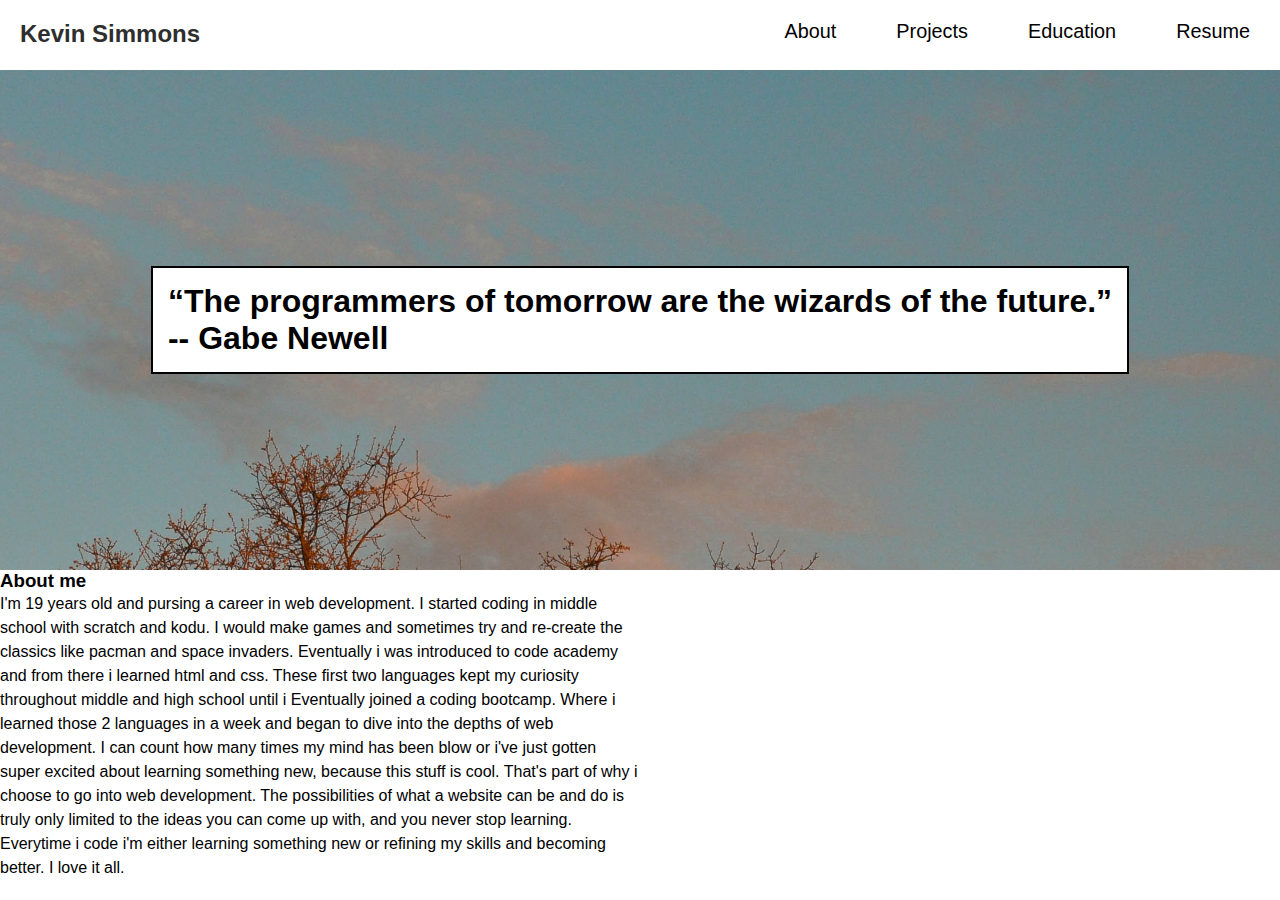
<file: index.html>
<!DOCTYPE html>
<html lang="en">
<head>
    <meta charset="UTF-8">
    <meta http-equiv="X-UA-Compatible" content="IE=edge">
    <meta name="viewport" content="width=device-width, initial-scale=1.0">
    <!-- CSS LINK -->
    <link rel="stylesheet" href="./assets/css/index.css">
    <title>portfolio</title>
</head>
<body>
    <header>
        <a href="./index.html"><h1 class="logo">Kevin Simmons</h1></a>
        <nav>
            <ul>
                <li><a href="#">About</a></li>
                <li><a href="#">Projects</a></li>
                <li><a href="#">Education</a></li>
                <li><a href="#">Resume</a></li>
            </ul>
        </nav>
    </header>
    <main>
        <section class="hero">
            <div class="hero-cta">
                <h1>
                    “The programmers of tomorrow are the wizards of the future.”<br/>
                    -- Gabe Newell
                </h1>
            </div>
        </section>
        <section class="about-section">
            <h3>About me</h3>
            <p>I'm 19 years old and pursing a career in web development. I started coding in middle school with scratch and kodu. I would make games and sometimes try and re-create
                the classics like pacman and space invaders. Eventually i was introduced to code academy and from there i learned html and css. These first two languages kept my 
                curiosity throughout middle and high school until i Eventually joined a coding bootcamp. Where i learned those 2 languages in a week and began to dive into the depths
                of web development. I can count how many times my mind has been blow or i've just gotten super excited about learning something new, because this stuff is cool.
                That's part of why i choose to go into web development. The possibilities of what a website can be and do is truly only limited to the ideas you can come up with, and
                you never stop learning. Everytime i code i'm either learning something new or refining my skills and becoming better. I love it all. 
            </p>
        </section>
    </main>
    <footer>

    </footer>
</body>
</html>
</file>
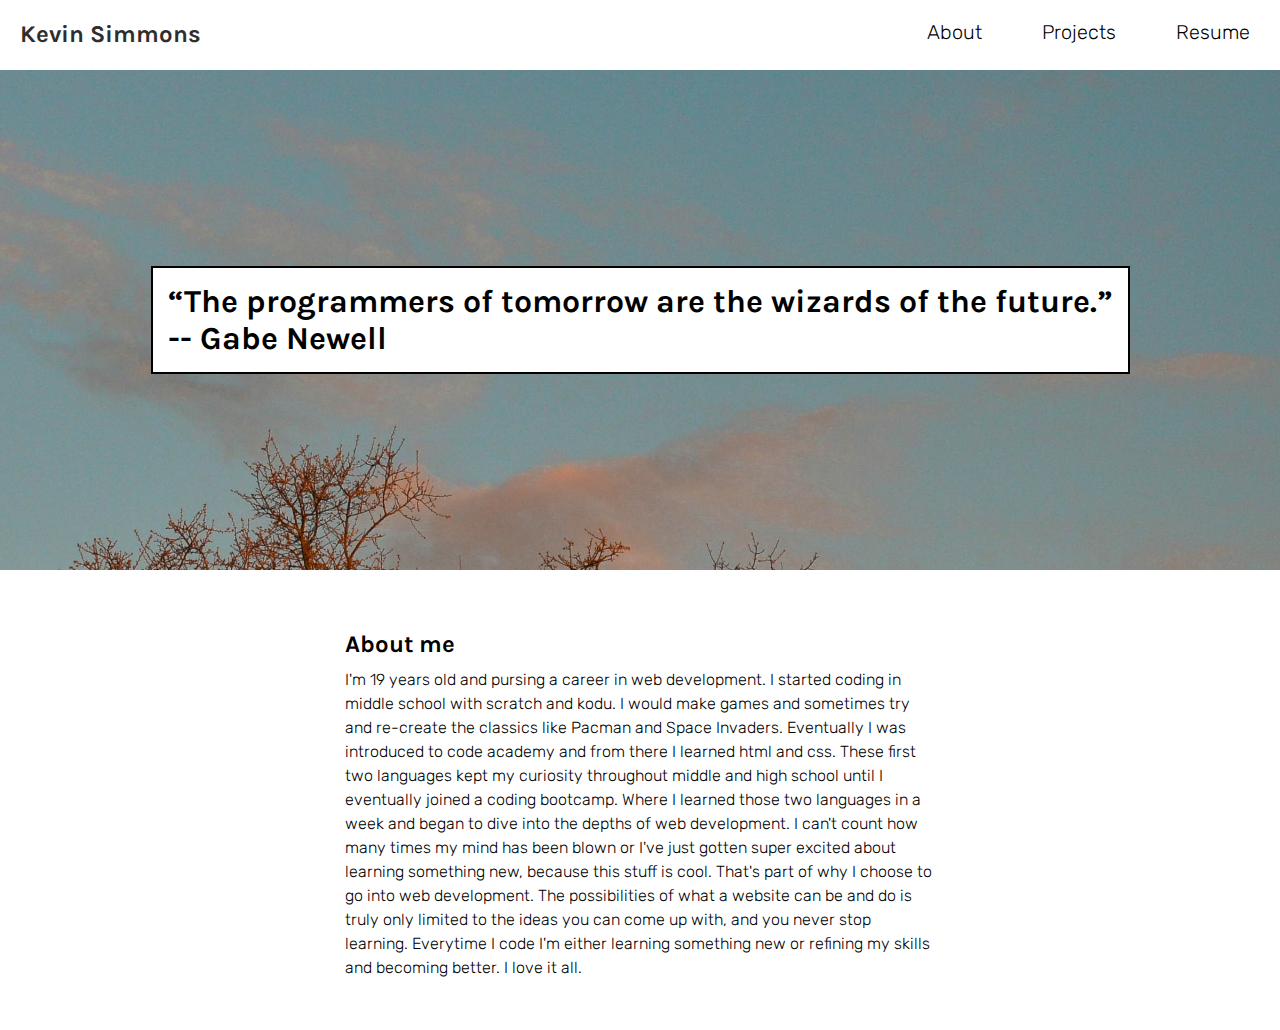
<file: html/index.html>
<!DOCTYPE html>
<html lang="en">
<head>
    <meta charset="UTF-8">
    <meta http-equiv="X-UA-Compatible" content="IE=edge">
    <meta name="viewport" content="width=device-width, initial-scale=1.0">
    <!-- CSS LINK -->
    <link rel="stylesheet" href="../assets/css/index.css">
    <!-- FONTS  Rubik/Karla -->
    <link rel="preconnect" href="https://fonts.gstatic.com">
    <link href="https://fonts.googleapis.com/css2?family=Karla:wght@300;400&family=Rubik:wght@400;500&display=swap" rel="stylesheet">
    <title>portfolio</title>
</head>
<body>
    <header>
        <a href="./index.html"><h1 class="logo">Kevin Simmons</h1></a>
        <nav>
            <ul>
                <li><a href="#">About</a></li>
                <li><a href="./projects.html">Projects</a></li>
                <li><a href="./resume.html">Resume</a></li>
            </ul>
        </nav>
    </header>
    <main>
        <section class="hero">
            <div class="hero-cta">
                <h1>
                    “The programmers of tomorrow are the wizards of the future.”<br/>
                    -- Gabe Newell
                </h1>
            </div>
        </section>
        <section class="about-section-handler">
            <div class="about-section">
                <h2>About me</h2>
                <p>I'm 19 years old and pursing a career in web development. I started coding in middle school with scratch and kodu. I would make games and sometimes try and re-create
                    the classics like Pacman and Space Invaders. Eventually I was introduced to code academy and from there I learned html and css. These first two languages kept my 
                    curiosity throughout middle and high school until I eventually joined a coding bootcamp. Where I learned those two languages in a week and began to dive into the depths
                    of web development. I can't count how many times my mind has been blown or I've just gotten super excited about learning something new, because this stuff is cool.
                    That's part of why I choose to go into web development. The possibilities of what a website can be and do is truly only limited to the ideas you can come up with, and
                    you never stop learning. Everytime I code I'm either learning something new or refining my skills and becoming better. I love it all. 
                </p>
            </div>
        </section>
    </main>
    <footer>

    </footer>
</body>
</html>
</file>
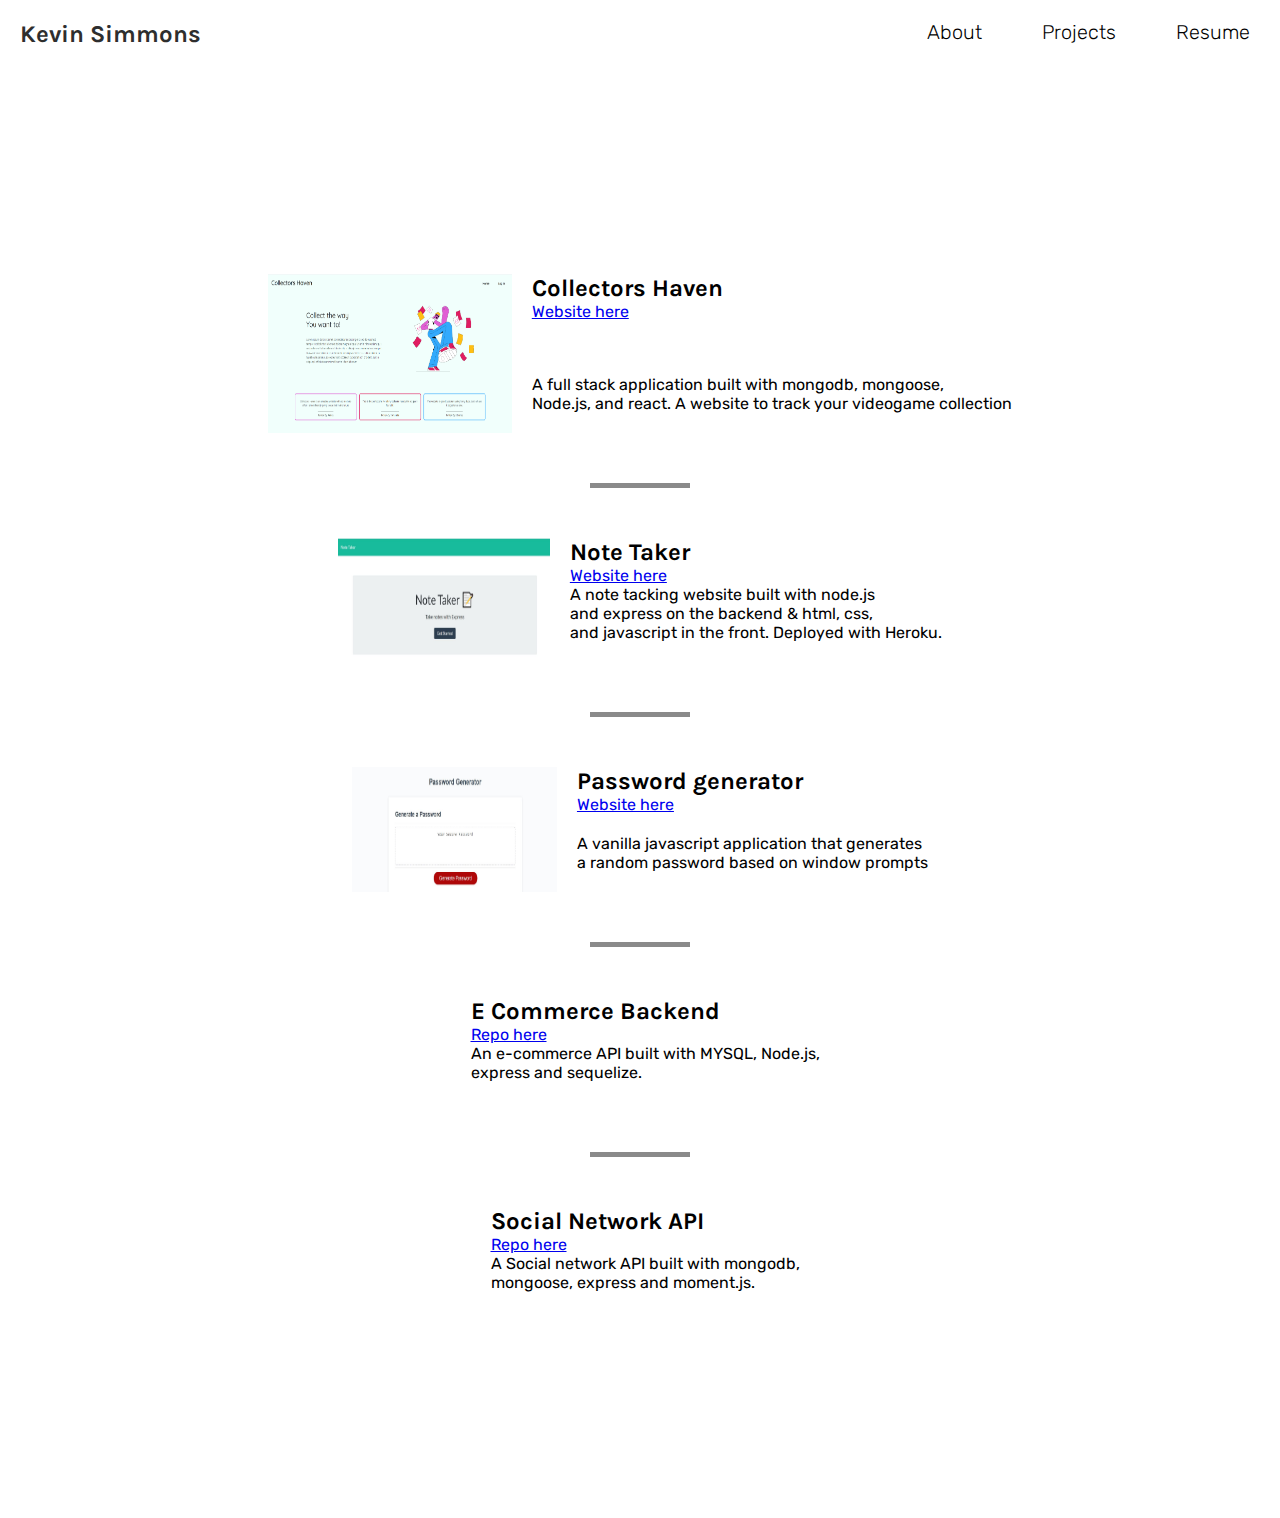
<file: projects.html>
<!DOCTYPE html>
<html lang="en">
<head>
    <meta charset="UTF-8">
    <meta http-equiv="X-UA-Compatible" content="IE=edge">
    <meta name="viewport" content="width=device-width, initial-scale=1.0">
    <!-- CSS LINK -->
    <link rel="stylesheet" href="./assets/css/index.css">
    <!-- FONTS  Rubik/Karla -->
    <link rel="preconnect" href="https://fonts.gstatic.com">
    <link href="https://fonts.googleapis.com/css2?family=Karla:wght@300;400&family=Rubik:wght@400;500&display=swap" rel="stylesheet">
    <title>portfolio/projects</title>
</head>
<body>
    <header>
        <a href="./index.html"><h1 class="logo">Kevin Simmons</h1></a>
        <nav>
            <ul>
                <li><a href="./index.html">About</a></li>
                <li><a href="#">Projects</a></li>
                <li><a href="./resume.html">Resume</a></li>
            </ul>
        </nav>
    </header>
    <main class="main">
            <!-- 3rd group project -->
        <section class="project">
            <img src="./assets//images//groupProject.PNG">
            <div class="project-content-container">
                <div>
                    <h2>Collectors Haven</h2>
                    <a href="https://aqueous-taiga-86315.herokuapp.com/" target="_blank">Website here</a>
                </div>
                <p>
                    A full stack application built with mongodb, mongoose, <br/>
                    Node.js, and react. A website to track your videogame collection 
                </p>
            </div>
        </section>
        <div class="border-container">
            <div class="border">
            </div>
        </div>
            <!-- Note Taker -->
        <section class="project">
            <img src="./assets/images/note taker screenshot.JPG">
            <div class="project-content-container">
                <div>
                    <h2>Note Taker</h2>
                    <a href="https://fathomless-dusk-54471.herokuapp.com" target="_blank">Website here</a>
                </div>
                <p>
                    A note tacking website built with node.js <br/>
                    and express on the backend & html, css, <br/>
                    and javascript in the front. Deployed with Heroku.
                </p>
            </div>
        </section>
        <div class="border-container">
            <div class="border">
            </div>
        </div>

            <!-- Password generator -->
        <section class="project">
            <img src="./assets/images/password generator screenshot.JPG">
            <div class="project-content-container">
                <div>
                    <h2>Password generator</h2>
                    <a href="https://climbingryan.github.io/password-Generator-Challenge/" target="_blank">Website here</a>
                </div>
                <p>
                    A vanilla javascript application that generates <br/>
                    a random password based on window prompts
                </p>
            </div>
        </section>
        <div class="border-container">
            <div class="border">
            </div>
        </div>

            <!-- E Commerce Backend -->
        <section class="project">
            <div class="project-content-container">
                <div>
                    <h2>E Commerce Backend</h2>
                    <a href="https://github.com/climbingryan/e-commerce-backEnd" target="_blank">Repo here</a>
                </div>
                <p>
                    An e-commerce API built with MYSQL, Node.js, <br/>express and sequelize.
                </p>
            </div>
        </section>
        <div class="border-container">
            <div class="border">
            </div>
        </div>

            <!-- Social Network API -->
            <section class="project">
                <div class="project-content-container">
                    <div>
                        <h2>Social Network API</h2>
                        <a href="https://github.com/climbingryan/Social-Network-API" target="_blank">Repo here</a>
                    </div>
                    <p>
                        A Social network API built with mongodb, <br/>
                        mongoose, express and moment.js.
                    </p>
                </div>
            </section>
    </main>
    <footer>

    </footer>
</body>
</html>
</file>
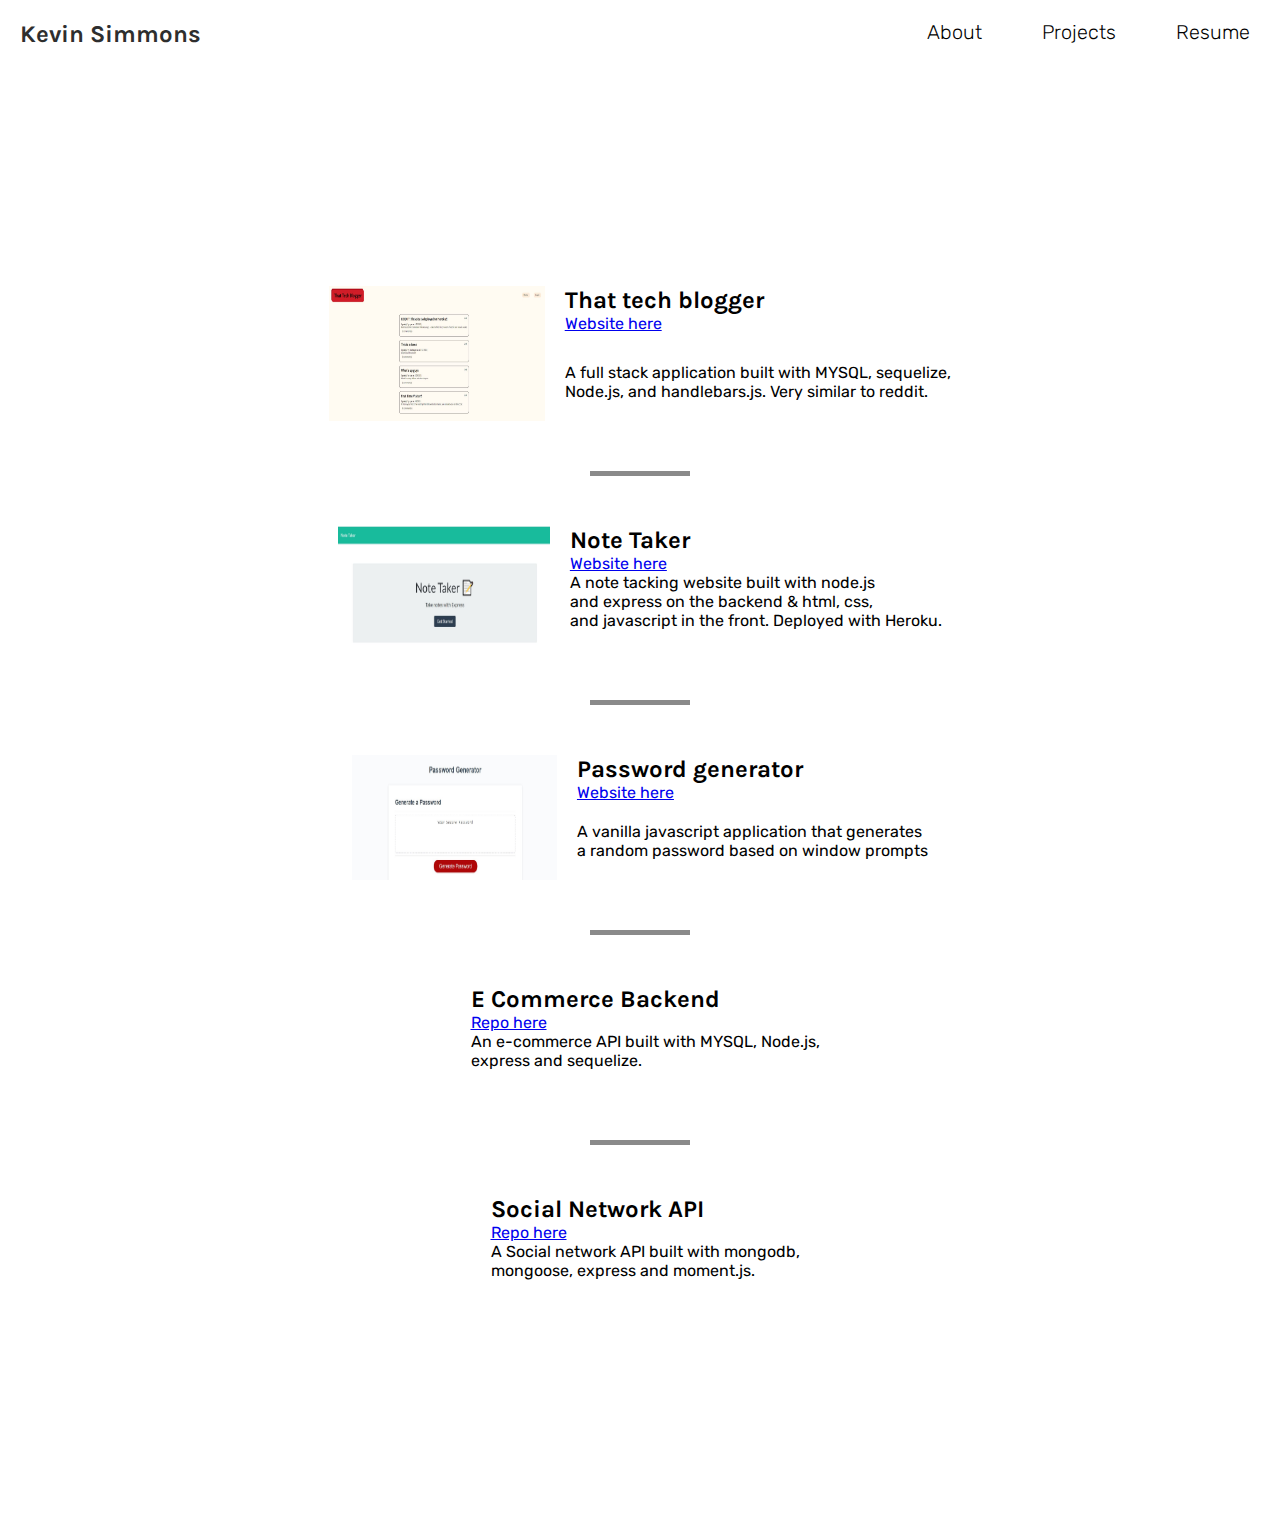
<file: html/projects.html>
<!DOCTYPE html>
<html lang="en">
<head>
    <meta charset="UTF-8">
    <meta http-equiv="X-UA-Compatible" content="IE=edge">
    <meta name="viewport" content="width=device-width, initial-scale=1.0">
    <!-- CSS LINK -->
    <link rel="stylesheet" href="../assets/css/index.css">
    <!-- FONTS  Rubik/Karla -->
    <link rel="preconnect" href="https://fonts.gstatic.com">
    <link href="https://fonts.googleapis.com/css2?family=Karla:wght@300;400&family=Rubik:wght@400;500&display=swap" rel="stylesheet">
    <title>portfolio/projects</title>
</head>
<body>
    <header>
        <a href="./index.html"><h1 class="logo">Kevin Simmons</h1></a>
        <nav>
            <ul>
                <li><a href="./index.html">About</a></li>
                <li><a href="#">Projects</a></li>
                <li><a href="./resume.html">Resume</a></li>
            </ul>
        </nav>
    </header>
    <main class="main">
            <!-- That Tech Blogger -->
        <section class="project">
            <img src="../assets/images/that tecch blogger screenshot.JPG">
            <div class="project-content-container">
                <div>
                    <h2>That tech blogger</h2>
                    <a href="https://sleepy-shore-05861.herokuapp.com/" target="_blank">Website here</a>
                </div>
                <p>
                    A full stack application built with MYSQL, sequelize, <br/>
                    Node.js, and handlebars.js. Very similar to reddit. 
                </p>
            </div>
        </section>
        <div class="border-container">
            <div class="border">
            </div>
        </div>
            <!-- Note Taker -->
        <section class="project">
            <img src="../assets/images/note taker screenshot.JPG">
            <div class="project-content-container">
                <div>
                    <h2>Note Taker</h2>
                    <a href="https://fathomless-dusk-54471.herokuapp.com" target="_blank">Website here</a>
                </div>
                <p>
                    A note tacking website built with node.js <br/>
                    and express on the backend & html, css, <br/>
                    and javascript in the front. Deployed with Heroku.
                </p>
            </div>
        </section>
        <div class="border-container">
            <div class="border">
            </div>
        </div>

            <!-- Password generator -->
        <section class="project">
            <img src="../assets/images/password generator screenshot.JPG">
            <div class="project-content-container">
                <div>
                    <h2>Password generator</h2>
                    <a href="https://climbingryan.github.io/password-Generator-Challenge/" target="_blank">Website here</a>
                </div>
                <p>
                    A vanilla javascript application that generates <br/>
                    a random password based on window prompts
                </p>
            </div>
        </section>
        <div class="border-container">
            <div class="border">
            </div>
        </div>

            <!-- E Commerce Backend -->
        <section class="project">
            <div class="project-content-container">
                <div>
                    <h2>E Commerce Backend</h2>
                    <a href="https://github.com/climbingryan/e-commerce-backEnd" target="_blank">Repo here</a>
                </div>
                <p>
                    An e-commerce API built with MYSQL, Node.js, <br/>express and sequelize.
                </p>
            </div>
        </section>
        <div class="border-container">
            <div class="border">
            </div>
        </div>

            <!-- Social Network API -->
            <section class="project">
                <div class="project-content-container">
                    <div>
                        <h2>Social Network API</h2>
                        <a href="https://github.com/climbingryan/Social-Network-API" target="_blank">Repo here</a>
                    </div>
                    <p>
                        A Social network API built with mongodb, <br/>
                        mongoose, express and moment.js.
                    </p>
                </div>
            </section>
    </main>
    <footer>

    </footer>
</body>
</html>
</file>
<file: assets/css/index.css>
* {
    padding: 0;
    margin: 0;
    box-sizing: border-box;
}
h1,h2,h3 {
    font-family: 'Karla', sans-serif; 
}
a, p {
    font-family: 'Rubik', sans-serif;
}

/* ==================
        NAV / Global
   ================== */
header {
    display: flex;
    justify-content: space-between;
    flex-wrap: wrap;
}
    /* My name */
header a {
    text-decoration: none;
    color: rgb(46, 46, 46);
}
.logo {
    font-size: 24px;
    padding: 20px;
}
    /* Links */
nav ul {
    display: flex;
    justify-content: space-between;
    align-items: center;
    flex-wrap: wrap;
    list-style-type: none;
}
ul li {
    padding: 20px;
}
li a {
    padding: 25px 10px;
    font-weight: lighter;
    font-size: 1.55vw;
    background-color: white;
    color: black;
    transition: background-color .7s, color .7s;
    
}
li a:hover {
    background-color: rgb(46, 46, 46);
    color: white;
}


/* ==================
      Hero / Main
   ================== */
.hero {
    background-image: url('../images/hero-img.jpg');
    background-size: cover;
    background-attachment: fixed;
    background-position: 80%;
    height: 500px;
    display: flex;
    align-items: center;
    justify-content: center;
    margin-top: 2px;
}
.hero-cta {
    background-color: white;
    border: 2px solid black;
    padding: 15px;
}


/* ==================
    About Me / Main
   ================== */
.about-section-handler {
    padding: 50px;
    display: flex;
    justify-content: center;
}
.about-section {
    width: 50%;
}
.about-section h2 {
    padding: 10px 0;
}
.about-section p {
    font-weight: 300;
    line-height: 150%;
}

/* ==================
    Resume / Resume
   ================== */
.main {
    height: 100vh;
    display: flex;
    justify-content: center;
    align-items: center;
}
.pdf-btn {
    padding: 15px 20px;
    border-radius: 10px;
    border: none;
    font-family: 'Rubik', sans-serif;
    font-weight: 400;
    background-color: rgb(37, 231, 88);
}
.pdf-btn:hover {
    background-color: rgb(0, 255, 68);
}
.pdf-btn a {
    text-decoration: none;
    color: black;
}


/* ==================
    Projects / Projects
   ================== */
.main {
    display: flex;
    justify-content: center;
    align-items: center;
    flex-direction: column;
    margin: 275px 0;
    height: 100vh;
    padding: 100px;
}
.project {
    display: flex;
    justify-content: center;
    padding: 20px;
    margin: 30px 0;
}
.project img {
    background-size: cover;
    width: 30%;
    margin-right: 10px;
}
.project-content-container {
    margin-left: 10px;
    display: flex;
    flex-direction: column;
    justify-content: space-between;
}
.project-content-container p {
    margin-bottom: 20px;
}
.border-container {
    display: flex;
    justify-content: center;
    height: 10px;
}
.border {
    background-color: rgb(138, 138, 138);
    height: 5px;
    width: 100px;
}
</file>
